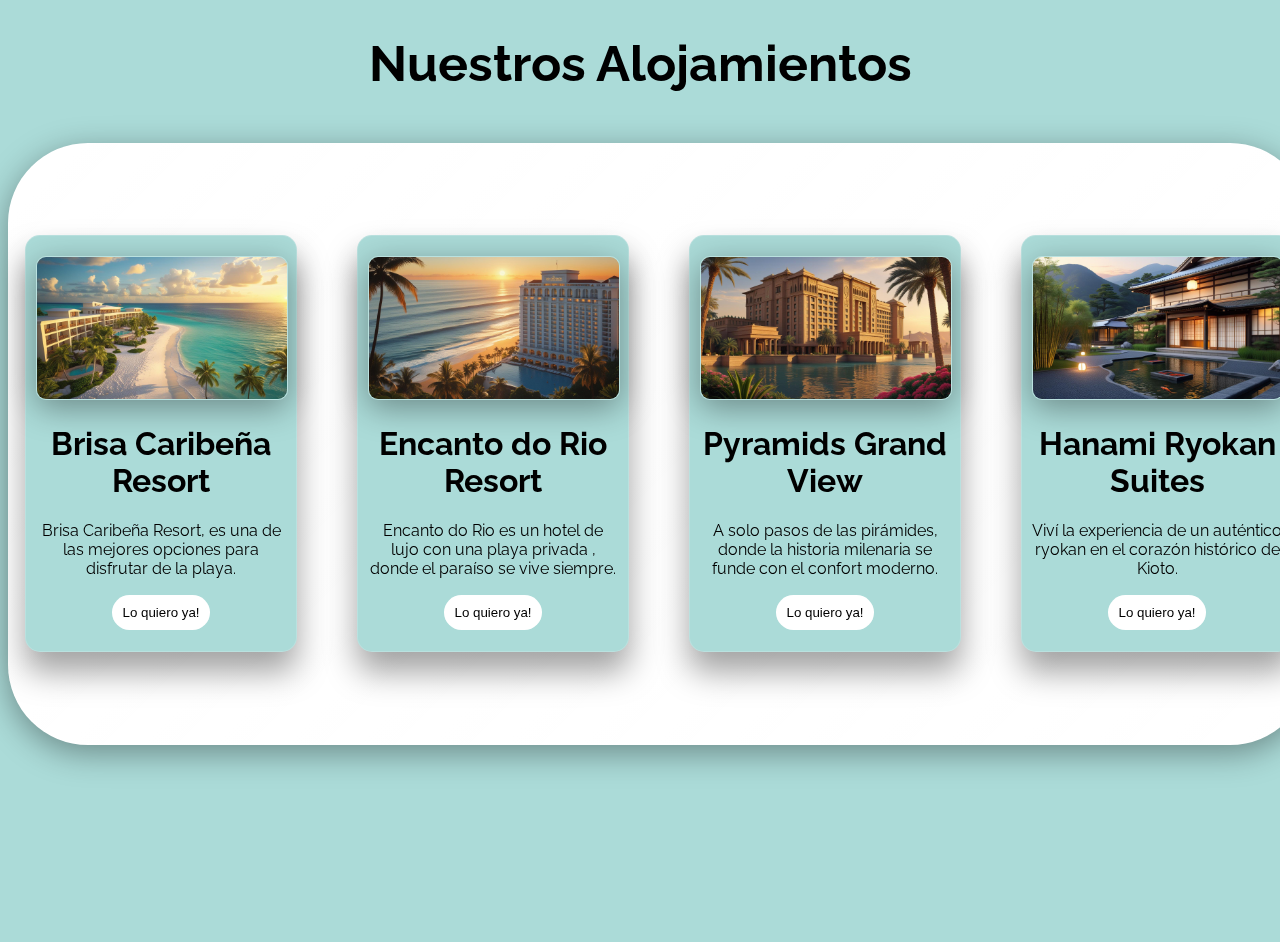
<file: alojamientos.html>
<!DOCTYPE html>
<html lang="en">
<head>
    <link rel="preconnect" href="https://fonts.googleapis.com">
<link rel="preconnect" href="https://fonts.gstatic.com" crossorigin>
<link href="https://fonts.googleapis.com/css2?family=Raleway:ital,wght@0,100..900;1,100..900&display=swap" rel="stylesheet">
    <link  rel="stylesheet" href="alojamientos.css">
    <meta charset="UTF-8">
    <meta name="viewport" content="width=device-width, initial-scale=1.0">
    <title>Alojamientos</title>
</head>
<body>
    <h1 class="titulo">Nuestros Alojamientos</h1>
<div class="container">
        <div class="mini-container">
            <img src="img/productos/Hotel-PuntaCana.jpg"  alt="Punta Cana Hotel" class="puntacanahotel" width="250" height="250">
            <div class="descripcion">
            <h1>Brisa Caribeña Resort</h1> 
             <p>Brisa Caribeña Resort, es una de las mejores opciones para disfrutar de la playa.</p>
              <div class="botones">
                <a href="principal.html">
                    <button class="boton">Lo quiero ya!</button>
                </a>
                </div>
        </div>
        </div>
         <div class="mini-container">
            <img src="img/productos/Hotel-Rio.jpg"  alt="Rio Hotel" class="riodejaneirohotel" width="250" height="  250 ">
            <div class="descripcion">
                <h1>Encanto do Rio Resort</h1> 
                <p>Encanto do Rio es un hotel de lujo con una playa privada , donde el paraíso se vive siempre.</p>
             <div class="botones">
                 <a href="principal.html"> 
                  <button class="boton">Lo quiero ya!</button>
                </a>
                </div>
            </div>
        </div>
         <div class="mini-container">
            <img src="img/productos/Hotel-Egipto.jpg"  alt="Egipto Hotel" class="egiptohotel" width="250" height="250">
            <div class="descripcion">
                <h1>Pyramids Grand View</h1> 
                <p>A solo pasos de las pirámides, donde la historia milenaria se funde con el confort moderno.</p>
           <div class="botones">
                <a  href="principal.html">
                  <button class="boton">Lo quiero ya!</button>
                </a>
                </div>
            </div>
        </div>
         <div class="mini-container">
            <img src="img/productos/Hotel-Japon.jpg"  alt="Japon Hotel" class="japonhotel" width="250" height="250">
            <div class="descripcion">
                <h1>Hanami Ryokan Suites</h1> 
                <p>Viví la experiencia de un auténtico ryokan en el corazón histórico de Kioto.</p>
           <div class="botones">
                 <a href="principal.html">
                    <button class="boton">Lo quiero ya!</button>
                </a>
                </div>
            </div>
        </div>

    
</div>
    <script src="js/principal.js"></script>
</body>
</html>
</file>
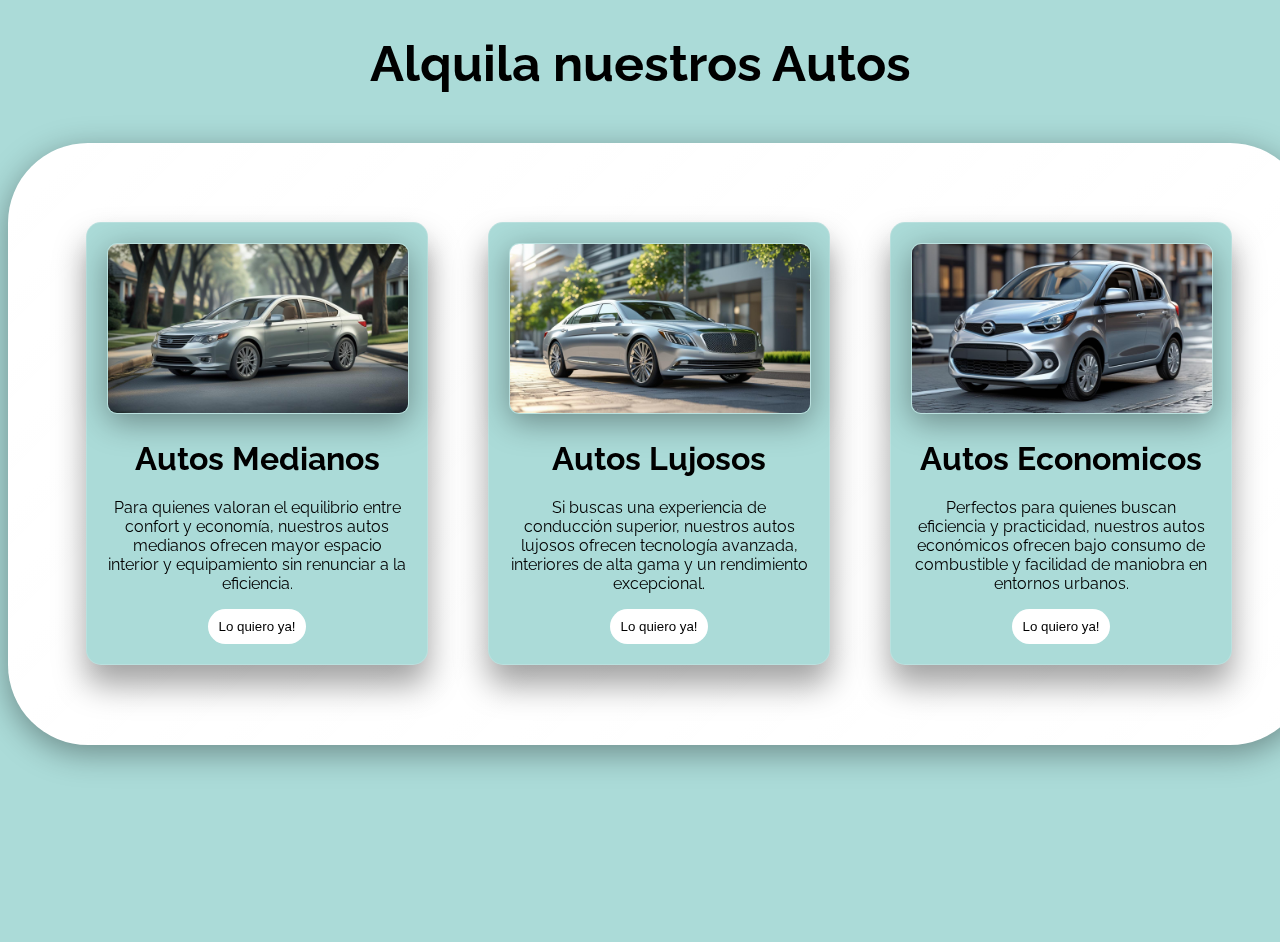
<file: autos.html>
<!DOCTYPE html>
<html lang="en">
<head>
    <link rel="preconnect" href="https://fonts.googleapis.com">
<link rel="preconnect" href="https://fonts.gstatic.com" crossorigin>
<link href="https://fonts.googleapis.com/css2?family=Raleway:ital,wght@0,100..900;1,100..900&display=swap" rel="stylesheet">
    <link  rel="stylesheet" href="autos.css">
    <meta charset="UTF-8">
    <meta name="viewport" content="width=device-width, initial-scale=1.0">
    <title>Auto</title>
</head>
<body>
      <h1 class="titulo">Alquila nuestros Autos</h1>
        <div class="glass-container">
            <div class="mini-container">
                <img src="img/productos/auto-mediano.jpg"  alt="Auto mediano" class="automediano" width="300" height="270">
                <div class="descripcion">
                    <h1>Autos Medianos</h1> 
                    <p>Para quienes valoran el equilibrio entre confort y economía, nuestros autos medianos ofrecen mayor espacio interior y equipamiento sin renunciar a la eficiencia. </p>
                 <div class="botones">
                  <a href="principal.html">
                   <button class="boton">Lo quiero ya!</button>

                </a>
               
                </div>
                </div>
            </div>
            <div class="mini-container">
                <img src="img/productos/auto-lujoso.jpg"  alt="Auto lujoso" class="autolujoso" width="300" height="270">
                <div class="descripcion">
                    <h1>Autos Lujosos</h1> 
                    <p>Si buscas una experiencia de conducción superior, nuestros autos lujosos ofrecen tecnología avanzada, interiores de alta gama y un rendimiento excepcional. 
</p>
 <div class="botones">
                  <a href="principal.html">
                  <button class="boton">Lo quiero ya!</button>

                </a>
               
                </div>
                </div>
            </div>
            <div class="mini-container">
                <img src="img/productos/auto-economico.jpg"  alt="auto-economico" class="autoeconomico" width="300" height="270"> 
                <div class="descripcion">
                    <h1>Autos Economicos</h1> 
                    <p>Perfectos para quienes buscan eficiencia y practicidad, nuestros autos económicos ofrecen bajo consumo de combustible y facilidad de maniobra en entornos urbanos.</p>
                <div class="botones">
                   <a href="principal.html">
                    <button class="boton">Lo quiero ya!</button>

                </a>
               
                </div>
                </div>
            </div>
            <script src="js/principal.js"></script>

</body>
</html>
</file>
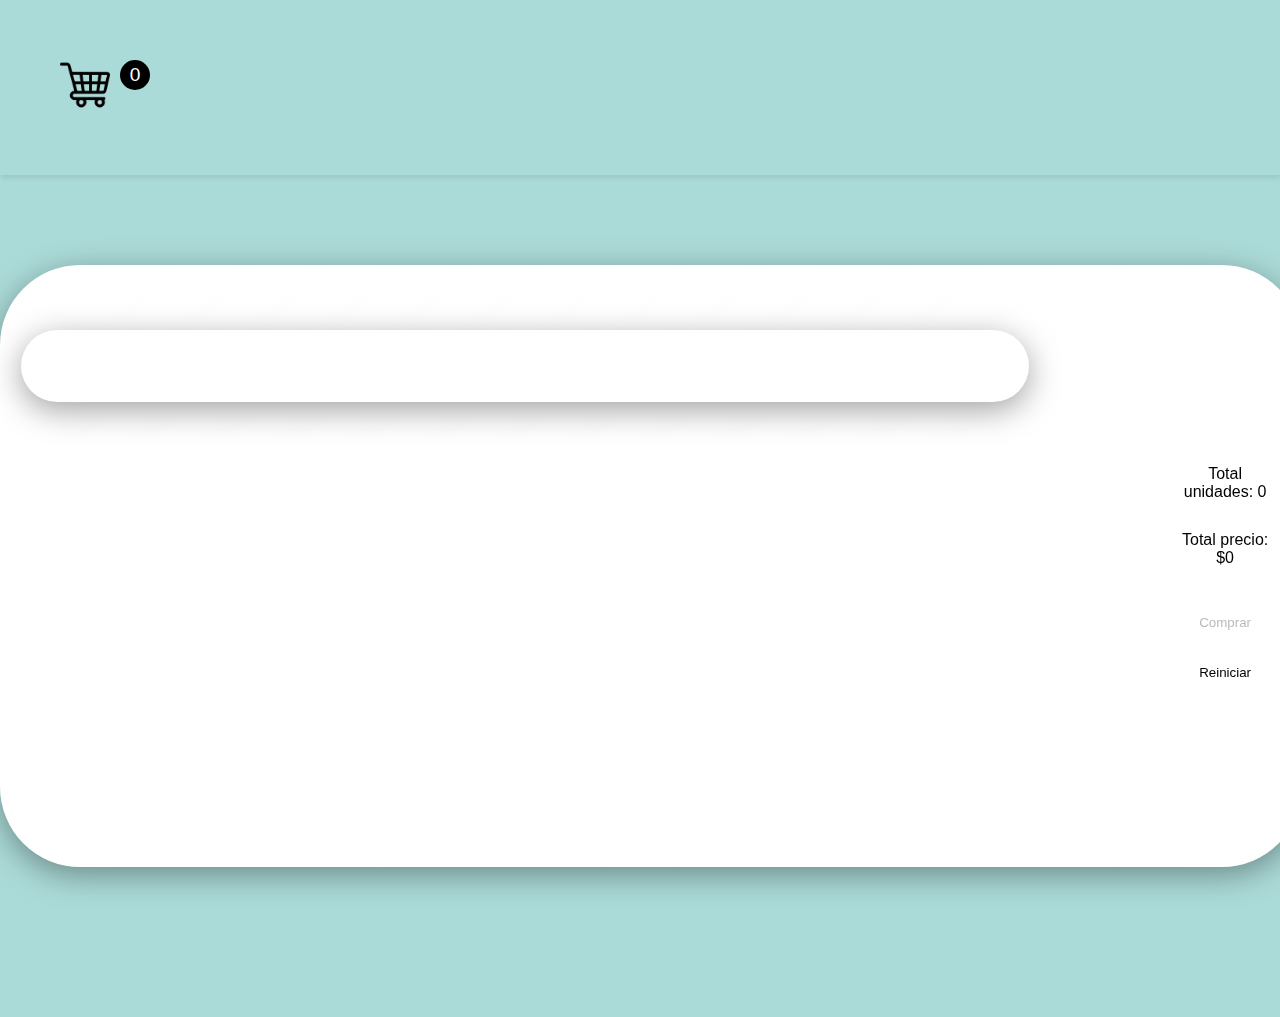
<file: carrito.html>
<!DOCTYPE html>
<html lang="es">
<head>
	<meta charset="UTF-8">
	<meta http-equiv="X-UA-Compatible" content="IE=edge">
	<meta name="viewport" content="width=device-width, initial-scale=1.0">
	<link rel="stylesheet" href="principal.css">
  	<link rel="stylesheet" href="carrito.css">
	<script src="./js/articulos.js"></script>
  <script src="./js/carritoService.js" defer></script>
	<script src="./js/carrito.js" defer></script>
	<title>Carrito</title>
</head>
<body>
  <header class="cabeza">
		<nav>
			<div class>
				<a href="./carrito.html" id="carrito"><img src="./img/icono/shopping-cart.png" alt="icono-carrito"><span id="cuenta-carrito">0</span></a>
			</div>
		</nav>
	</header>
	<main>
	<section id="general">
	<div class="container">
		<div class="mini-container">
			</div>
		<!-- <p id="carrito-vacio">Ups! El carrito está vacío, <a href="./principal.html" class="boton">elige algunos productos</a></p> -->
		<section id="carrito-container">

		</section>
  		<section id="totales">
    	<p>Total unidades: <span id="cantidad">0</span></p>
    	<p>Total precio: $<span id="precio">0</span></p>
    	<button disabled class="comprar">Comprar</button>
    	<button id="reiniciar" class="reiniciar">Reiniciar</button>
		
	</div>
  </section>
  </section>
</main>
	
</body>
</html>
</file>
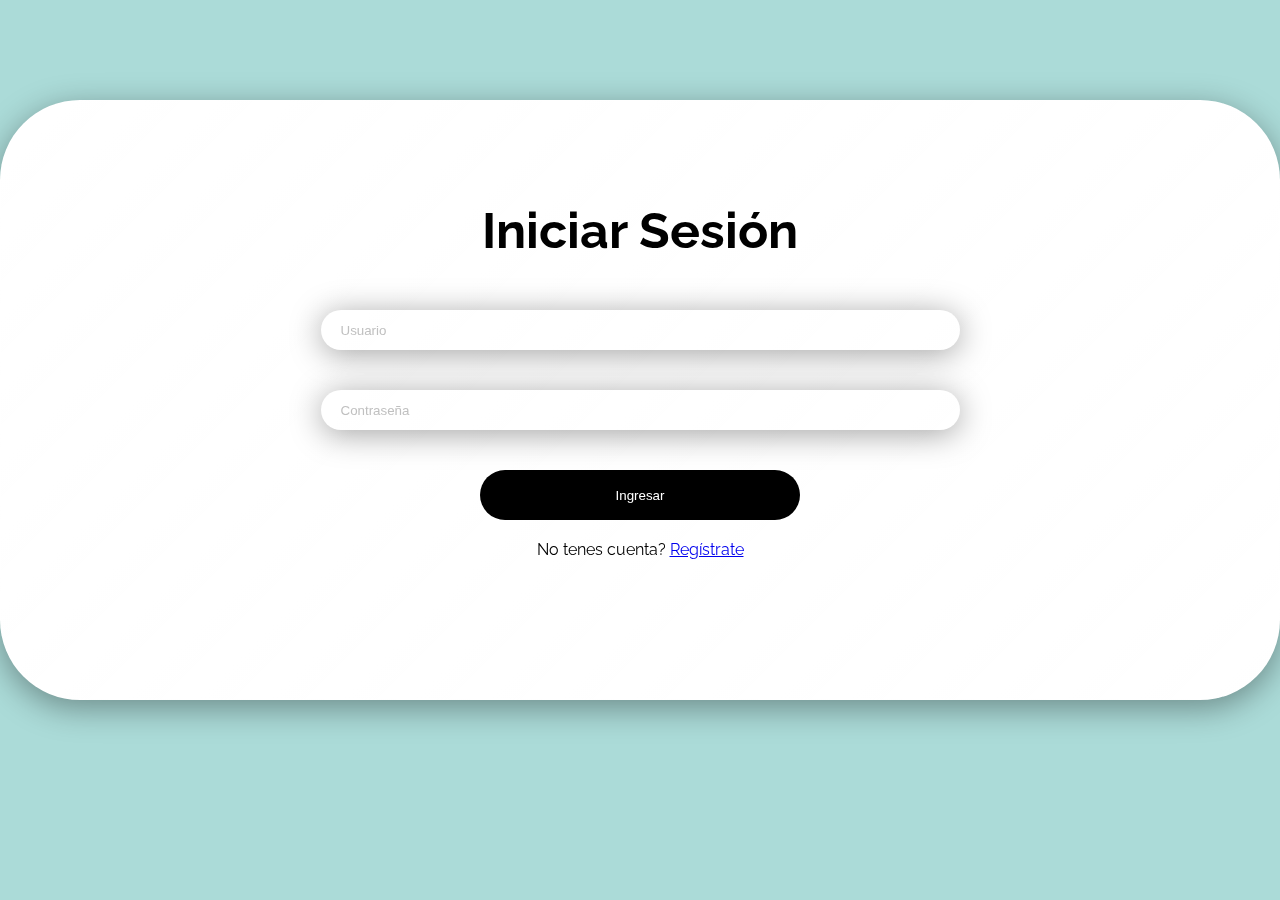
<file: iniciarsesion.html>
<!DOCTYPE html>
<html lang="en">
<head>
    <link rel="preconnect" href="https://fonts.googleapis.com">
<link rel="preconnect" href="https://fonts.gstatic.com" crossorigin>
<link href="https://fonts.googleapis.com/css2?family=Raleway:ital,wght@0,100..900;1,100..900&display=swap" rel="stylesheet">
    <link  rel="stylesheet" href="iniciarsesion.css">
    <meta charset="UTF-8">
    <meta name="viewport" content="width=device-width, initial-scale=1.0">
    <link href="https://unpkg.com/boxicons@2.1.4/css/boxicons.min.css" rel="stylesheet">
    <title>Iniciar Sesión</title>
</head>
<body>
    <div class="contenedor">
        <h1>Iniciar Sesión</h1>
        <div class="input-box">
            <input id="nombre" type="text" placeholder="Usuario" required>
                
        </div>
        <div class="input-box">
            <input id="contraseña" type="password" placeholder="Contraseña" required>
                
        </div>
            <button class="btn">Ingresar</button>
            <p id="mensaje"></p>
            <div class="registro-link"></div>
               <p>No tenes cuenta? <a href="registrarse.html">Regístrate</a></p>
        </div>
    </div>
    <script src="iniciarsesion.js"></script>
</body>
</html>
</file>
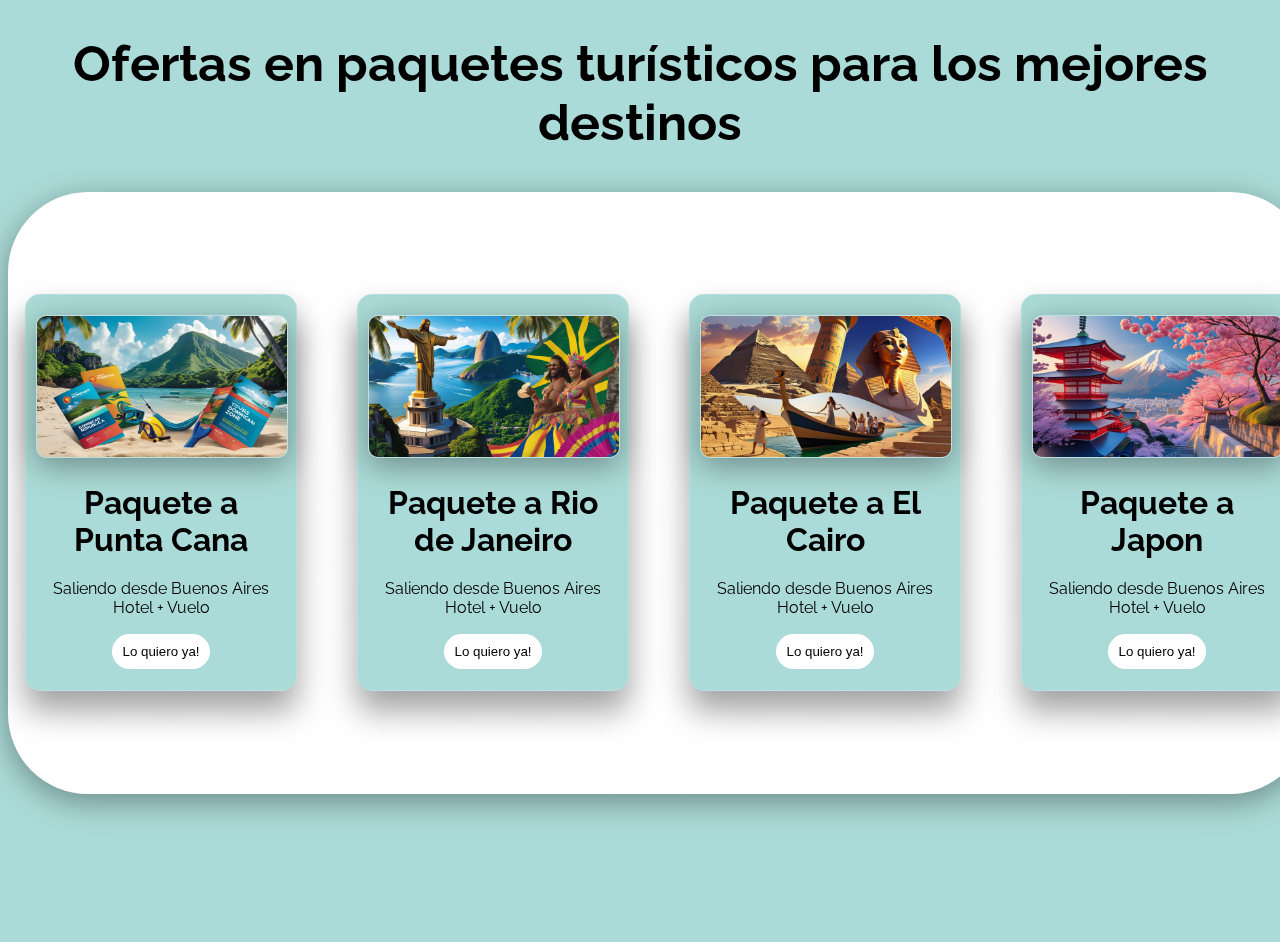
<file: paquetes.html>
<!DOCTYPE html>
<html lang="en">
<head>
    <link rel="preconnect" href="https://fonts.googleapis.com">
<link rel="preconnect" href="https://fonts.gstatic.com" crossorigin>
<link href="https://fonts.googleapis.com/css2?family=Raleway:ital,wght@0,100..900;1,100..900&display=swap" rel="stylesheet">
    <link  rel="stylesheet" href="paquetes.css">
    <meta charset="UTF-8">
    <meta name="viewport" content="width=device-width, initial-scale=1.0">
    <title>Paquetes</title>
</head>
<body>
    <h1 class="titulo">Ofertas en paquetes turísticos para los mejores destinos</h1>
     <div class="container">
        <div class="mini-container">
            <img src="img/productos/paquete-puntacana.jpg"   alt="Punta Cana paquete" class="puntacanapaquete" width="250" height="250">
            <div class="descripcion">
            <h1>Paquete a Punta Cana</h1>
             <p>Saliendo desde Buenos Aires <br>
                Hotel + Vuelo
            </p>
            <div class="botones">
               <a href="principal.html">
                <button class="boton">Lo quiero ya!</button>
            </a>
                
            </div>
        </div>
        </div>
         <div class="mini-container">
            <img src="img/productos/paquete-brasil.jpg"  alt="Rio paquete" class="riopaquete" width="250" height="  250 ">
            <div class="descripcion">
                <h1>Paquete a Rio de Janeiro</h1>
                <p>Saliendo desde Buenos Aires <br>
                        Hotel + Vuelo
                </p>
            <div class="botones">
                  <a href="principal.html">
                  <button class="boton">Lo quiero ya!</button>

                </a>
                
                </div>
            </div>
        </div>
         <div class="mini-container">
            <img src="img/productos/paquete-egipto.jpg"  alt="Egipto paquete" class="egiptopaquete" width="250" height="250">
            <div class="descripcion">
                <h1>Paquete a El Cairo</h1>
                <p>
                    Saliendo desde Buenos Aires <br>
                    Hotel + Vuelo
                </p>
            <div class="botones">
                   <a href="principal.html">
                     <button class="boton">Lo quiero ya!</button>

                </a>
                
                </div>
            </div>
        </div>
         <div class="mini-container">
            <img src="img/productos/paquete-japon.jpg"    alt="Japon paquete" class="japonpaquete" width="250" height="250">
            <div class="descripcion">
                <h1>Paquete a Japon</h1>
                <p>
                    Saliendo desde Buenos Aires <br>
                    Hotel + Vuelo
                    
                </p>
                <div class="botones">
                   <a href="principal.html">
                    <button class="boton">Lo quiero ya!</button>
                </a>
                
                </div>
            </div>
        </div>
            <script src="js/principal.js"></script>
</body>
</html>
</file>
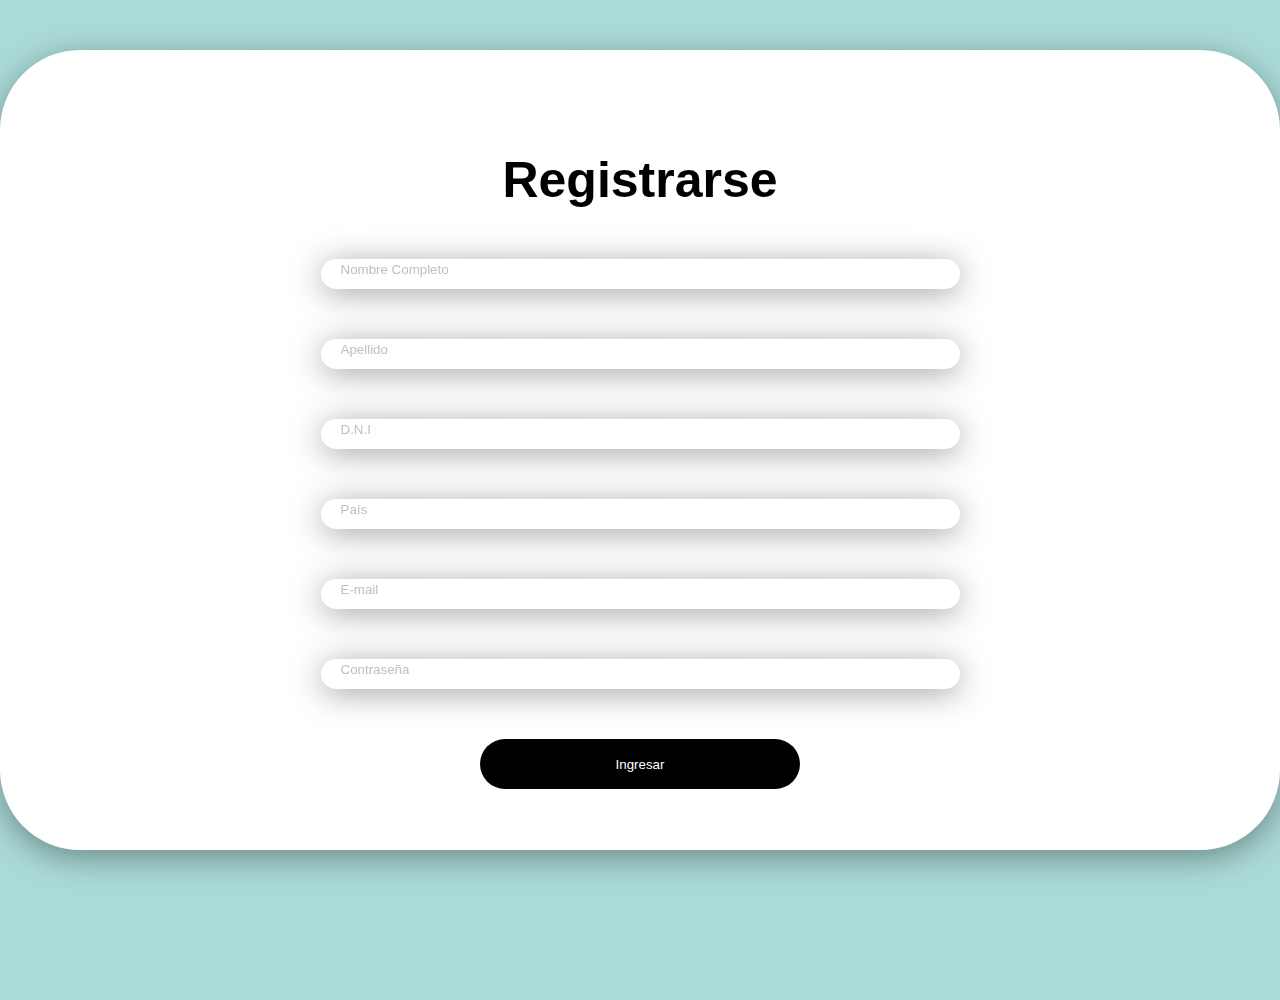
<file: registrarse.html>
<!DOCTYPE html>
<html lang="en">
<head>
    <link rel="stylesheet" href="registrarse.css">
    <meta charset="UTF-8">
    <meta name="viewport" content="width=device-width, initial-scale=1.0">
    <title>Registrarse</title>
</head>
<body>
     <div class="contenedor">
        <h1>Registrarse</h1>
        <div class="input-box">
            <input id="nombre" type="text" placeholder="Nombre Completo" required>
                
        </div>
        <div class="input-box">
            <input id="apellido" type="text" placeholder="Apellido" required>
                
        </div>
        <div class="input-box">
            <input id="dni" type="number" placeholder="D.N.I" required>
                
        </div>
        <div class="input-box">
            <input id="pais" type="text" placeholder="País" required>
                
        </div>
        <div class="input-box">
            <input id="email" type="mail" placeholder="E-mail" required>
                
        </div>
        <div class="input-box">
            <input id="contraseña" type="password" placeholder="Contraseña" required>
                
        </div>
            <button class="btn">Ingresar</button>
    <script src="registrarse.js"></script>
</body>
</html>
</file>
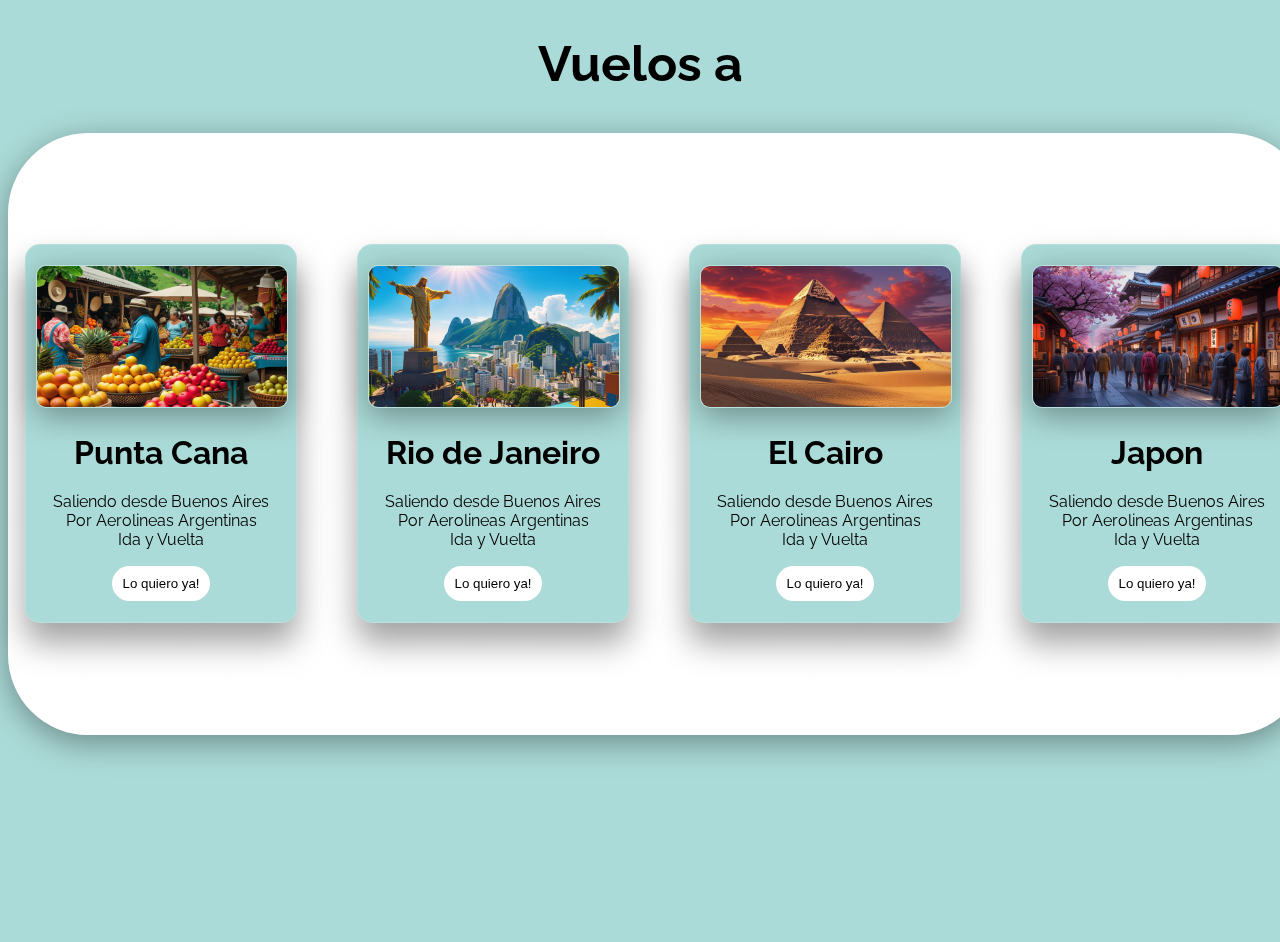
<file: vuelos.html>
<!DOCTYPE html>
<html lang="en">
<head>
    <link rel="preconnect" href="https://fonts.googleapis.com">
<link rel="preconnect" href="https://fonts.gstatic.com" crossorigin>
<link href="https://fonts.googleapis.com/css2?family=Raleway:ital,wght@0,100..900;1,100..900&display=swap" rel="stylesheet">
    <link  rel="stylesheet" href="vuelos.css">
    <meta charset="UTF-8">
    <meta name="viewport" content="width=device-width, initial-scale=1.0">
    <title>Vuelos</title>
</head>
<body>
    <h1 class="titulo">Vuelos a</h1>
    <div class="container">
        <div class="mini-container">
            <img src="img/productos/Republica-Dominicana.jpg"  alt="Punta Cana vuelo" class="puntacanavuelo" width="250" height="250">
            <div class="descripcion">
                <h1>Punta Cana</h1>
                <p>Saliendo desde Buenos Aires <br>
                    Por Aerolineas Argentinas <br>
                    Ida y Vuelta
                </p>
            <div class="botones">
                 <a href="principal.html">
                 <button class="boton">Lo quiero ya!</button>
                </a>
               
            </div>
            </div>
            </div>
        <div class="mini-container">
            <img src="img/productos/Brasil.jpg"  alt="Rio vuelo" class="riodejaneirovuelo" width="250" height="  250 ">
            <div class="descripcion">
                <h1> Rio de Janeiro</h1> 
                <p>Saliendo desde Buenos Aires <br>
                    Por Aerolineas Argentinas <br>
                    Ida y Vuelta
                </p>
            <div class="botones">
                   <a href="principal.html">
                    <button class="boton">Lo quiero ya!</button>
                </a>
               
            </div>
            </div>
        </div>
         <div class="mini-container">
            <img src="img/productos/Giza.jpg"  alt="Egipto vuelo" class="egiptovuelo" width="250" height="250">
            <div class="descripcion">
                <h1>El Cairo</h1> 
                <p>
                    Saliendo desde Buenos Aires <br>
                    Por Aerolineas Argentinas <br>
                    Ida y Vuelta
                </p>
            <div class="botones">
                   <a href="principal.html">
                   <button class="boton">Lo quiero ya!</button>

                </a>
               
            </div>
            </div>
        </div>
         <div class="mini-container">
            <img src="img/productos/Japon.jpg"  alt="Japon vuelo" class="japonvuelo" width="250" height="250">
            <div class="descripcion">
                <h1> Japon</h1> 
                <p>
                    Saliendo desde Buenos Aires <br>
                    Por Aerolineas Argentinas <br>  
                    Ida y Vuelta
                </p>
            <div class="botones">
                   <a href="carrito.html">
                   <button class="boton">Lo quiero ya!</button>

                </a>
               
            </div>
            </div>
        </div>
        <script src="js/principal.js"></script>
</body>
</html>
</file>
<file: alojamientos.css>
body{
    justify-content: center;
    align-items: center;
    height: 100vh;
    background-color:#abdbd8;
  font-family: "Raleway", sans-serif;
  font-optical-sizing: auto;
  font-weight: 400;
  font-style: normal;

   }
.container{  background: linear-gradient(135deg, rgba(255, 255, 255, 0.1), rgba(255, 255, 255, 0));
backdrop-filter: blur(10px);
border-radius: 80px;
border:1px solid rgba(255, 255, 255, 0.18);
box-shadow: 0 8px 32px 0 rgba(0, 0, 0, 0.37);
place-items: center;
height: 600px;
width: 1300px;
margin-top: 100px;
margin-bottom: 150px;
background-color: white;
margin: 50px auto 150px auto;
display: flex;
justify-content: center;
align-items: center;
gap: 60px;

}
.puntacanahotel{
    border-radius: 15px;
    border:1px solid rgba(255, 255, 255, 0.18);
     box-shadow: 0 8px 32px 0 rgba(0, 0, 0, 0.37); 
      width: 100%;
     height: auto;
     object-fit: cover;
     border-radius: 10px;


}
.riodejaneirohotel{
    border-radius: 15px;
    border:1px solid rgba(255, 255, 255, 0.18);
    box-shadow: 0 8px 32px 0 rgba(0, 0, 0, 0.37);
     width: 100%;
     height: auto;
     object-fit: cover;
     border-radius: 10px;

  
}
.egiptohotel{
    border-radius: 15px;
    border:1px solid rgba(255, 255, 255, 0.18);
     box-shadow: 0 8px 32px 0 rgba(0, 0, 0, 0.37);
      width: 100%;
     height: auto;
     object-fit: cover;
     border-radius: 10px;


}
.japonhotel{
    border-radius: 15px;
    border:1px solid rgba(255, 255, 255, 0.18);
     box-shadow: 0 8px 32px 0 rgba(0, 0, 0, 0.37);
      width: 100%;
     height: auto;
     object-fit: cover;
     border-radius: 10px;


}

.mini-container{
    background-color: #abdbd8;
    padding: 20px 10px;
    border-radius: 15px;
    border:1px solid rgba(255, 255, 255, 0.18);
    box-shadow: 0 20px 32px 0 rgba(0, 0, 0, 0.37);
    text-align: center;
    width: 250px;
      transition: 0.3s;
    
}
.mini-container:hover{
    transform: scale(1.2);
    transition: 0.5s;
}
h1{
    text-align: center;
}
.titulo{
    text-align: center;
    font-size: 50px;
}
.botones{
    display: flex;
    justify-content: center;
    align-items: center;
    padding: 1px;
    gap: 15px;
}
.boton{
background-color: white;
border-radius: 30px;
color: black;
padding: 10px;
transition: 0.3s;
border:none;
}
.boton:hover{
    transform: scale(1.1);
    transition: 0.5s;
    box-shadow: 0 4px 32px 0 rgba(0, 0, 0, 0.37);
}
</file>
<file: autos.css>
body{
    justify-content: center;
    align-items: center;
    height: 100vh;
    background-color:#abdbd8;
  font-family: "Raleway", sans-serif;
  font-optical-sizing: auto;
  font-weight: weight;
  font-style: normal;

   }



.glass-container{  background: linear-gradient(135deg, rgba(255, 255, 255, 0.1), rgba(255, 255, 255, 0));
backdrop-filter: blur(10px);
border-radius: 80px;
border:1px solid rgba(255, 255, 255, 0.18);
box-shadow: 0 8px 32px 0 rgba(0, 0, 0, 0.37);
place-items: center;
height: 600px;
width: 1300px;
margin-top: 100px;
margin-bottom: 150px;
background-color: white;
margin:50px auto 150px auto;
display: flex;
justify-content: center;
align-items: center;
gap: 60px;
}


.automediano{
    border-radius: 15px;
    border:1px solid rgba(255, 255, 255, 0.18);
     box-shadow: 0 8px 32px 0 rgba(0, 0, 0, 0.37); 
       width: 100%;
     height: auto;
     object-fit: cover;
     border-radius: 10px;

}
.autolujoso{
    border-radius: 15px;
    border:1px solid rgba(255, 255, 255, 0.18);
    box-shadow: 0 8px 32px 0 rgba(0, 0, 0, 0.37);
      width: 100%;
     height: auto;
     object-fit: cover;
     border-radius: 10px;
  
}
.autoeconomico{
    border-radius: 15px;
    border:1px solid rgba(255, 255, 255, 0.18);
     box-shadow: 0 8px 32px 0 rgba(0, 0, 0, 0.37);
       width: 100%;
     height: auto;
     object-fit: cover;
     border-radius: 10px;

}
.mini-container{
    background-color: #abdbd8;
    padding: 20px;
    border-radius: 15px;
    border:1px solid rgba(255, 255, 255, 0.18);
    box-shadow: 0 20px 32px 0 rgba(0, 0, 0, 0.37);
    text-align: center;
    width: 300px;
    transition: 0.3s;
    
}
.mini-container:hover{
    transform: scale(1.2);
    transition: 0.5s;
}
.titulo{
    text-align: center;
    font-size: 50px;
}
.boton{
background-color: white;
border-radius: 30px;
color: black;
padding: 10px;
transition: 0.3s;
border:none;
}
.boton:hover{
    transform: scale(1.1);
    transition: 0.5s;
    box-shadow: 0 4px 32px 0 rgba(0, 0, 0, 0.37);
}
</file>
<file: principal.css>
:root{
  --color-acento: black;
  --color-acento-claro: white;
  --color-texto: black;

}

body{
  margin: 0;
  font-family: 'Trebuchet MS', 'Lucida Sans Unicode', 'Lucida Grande', 'Lucida Sans', Arial, sans-serif;
  display: flex;
  flex-direction: column;
  height: 100vh;
  background-color: #abdbd8;
}

h3, p{
  margin: 30px;
}

.escondido{
  display: none;
}

a{
  margin-right: 30px;
  border:unset;
  cursor:pointer;
  text-decoration: none;
  transition: 200ms;
  color: white;
}

button{
  transition: 200ms;
}

a:hover:not(#carrito), button:hover{
  color: var(--color-acento);
}

/* Header */
header{
  box-shadow: 1px 3px 5px rgba(0, 0, 0, 0.09);
  margin-bottom: 10px;
  font-size: larger;
}

header nav{
  display: flex;
  justify-content: space-between;
  margin:  60px;
}

#logo{
  height: 40px;
  margin: 20px;
}

header nav div{
  display: flex;
  align-items: center;
  gap: 40px;
}

header nav img{
  height: 50px;

}

#cuenta-carrito{
  position: absolute;
  background-color: var(--color-acento);
  border-radius: 100%;
  display: inline-block;
  height: 30px;
  line-height: 30px;
  aspect-ratio: 1;
  text-align: center;
margin-left: 10px;

  /* margin-bottom: 15px; */
}

footer{
  text-align: center;
  box-shadow: -1px -3px 5px rgba(0, 0, 0, 0.09);
  padding-top: 2px;
  margin-top: auto;
}

footer a{
  text-decoration: underline;
}
</file>
<file: carrito.css>
#cart-container{
  max-width: 500px;
  margin: auto;
  border-radius: 30px;
}

.tarjeta-producto{
  display: flex;
  align-items: center;
  height: 100px;
  gap: 20px;
  border-radius: 30px;
}

.tarjeta-producto img{
  height: 100%;
}

.tarjeta-producto h3{
  width: 130px;
  border-radius: 30px;
}
.tarjeta-producto div{
  background-color: var(--color-acento-claro);
  padding: 3px;
  border-radius: 30px;
}

#totales{
  text-align: center;
}

#carrito-vacio{
  text-align: center;
}
.container{
      background: linear-gradient(135deg, rgba(255, 255, 255, 0.1), rgba(255, 255, 255, 0));
backdrop-filter: blur(10px);
border-radius: 80px;
border:1px solid rgba(255, 255, 255, 0.18);
box-shadow: 0 8px 32px 0 rgba(0, 0, 0, 0.37);
place-items: center;
height: 600px;
width: 1300px;

background-color: white;
margin:50px auto 150px auto;
display: flex;
justify-content: center;
align-items: center;
gap: 60px;
margin-top: 0;
padding-top: 0;
}
.boton{
    color: rgb(6, 6, 59);}
.mini-container{
     background: linear-gradient(135deg, rgba(255, 255, 255, 0.1), rgba(255, 255, 255, 0));
backdrop-filter: blur(10px);
border-radius: 80px;
border:1px solid rgba(255, 255, 255, 0.18);
box-shadow: 0 8px 32px 0 rgba(0, 0, 0, 0.37);
place-items: center;
height: 70px;
width: 1200px;
margin-top: -30px;
margin-bottom: 150px;
background-color: white;
margin:50px auto 150px auto;
display: flex;
justify-content: left;
align-items: left;
gap: 60px;
margin-left: 20px;
margin-top: 0;
margin-bottom: 400px;

}
.cabeza{
    margin-bottom: 90px;
}
.comprar{
     width: 50%;
    height: 50px;
    background-color: white;
   
    border-radius: 40px;
    border: none;
   
}
#reiniciar{
    width: 50%;
    height: 50px;
    background-color: white;
    
    border-radius: 40px;
    border: none;
   
}
</file>
<file: iniciarsesion.css>
*{
    margin: 0;
    padding: 0;
    box-sizing: border-box;
}
body{
    background-color: #abdbd8;
    background-position: center;
    display: flex;
    justify-content: center;
    align-items: center;
    min-height: 100vh;
     font-family: "Raleway", sans-serif;
  font-optical-sizing: auto;
  font-weight: 400;
  font-style: normal;
}
.contenedor{
   background: linear-gradient(135deg, rgba(255, 255, 255, 0.1), rgba(255, 255, 255, 0));
backdrop-filter: blur(10px);
border-radius: 80px;
border:1px solid rgba(255, 255, 255, 0.18);
box-shadow: 0 8px 32px 0 rgba(0, 0, 0, 0.37);
height: 600px;
width: 1300px;
margin-top: 100px;
margin-bottom: 150px;
background-color: white;
margin:50px auto 150px auto;
text-align: center;
padding-top: 100px;
padding-bottom: 50px;

}
.contenedor h1{
    font-size: 50px;
    text-align: center;
    margin-bottom: 50px;
}
.contenedor .input-box{
    width: 100%;
    height: 50px;
    margin: 30px 0 ;
   
    
}
.input-box input{
    width: 50%;
    border: ghostwhite;
    height: 50%;
    background: transparent;
    outline: none;
    border-radius: 40px;
    padding: 20px 45px 20px 20px;
     box-shadow: 0 4px 32px 0 rgba(0, 0, 0, 0.37);

}
.input-box input::placeholder{
    color: silver;
}
.input-box i{
    position: relative;
    right: 20px;
    top: 50%;
    transform: translateY(-55);
    font-size: 20px;
}
.contenedor .btn{
    width: 25%;
    height: 50px;
    background-color: black;
    border: none;
    outline: none;
    border-radius: 40px;
    color: white;
    transition: 0.3s;
}
.contenedor .btn:hover{
    transform: scale(1.1);
    transition: 0.5s;  
    }
.contenedor .registro-link{
    font-size: 14.5px;
    text-align: center;
    margin: 20px 0 15px;
}
.registro-link p a{
    color: black;
    text-decoration: none;
    font-weight: 600;
}
.registro-link p a:hover{
    text-decoration: underline;
    }
</file>
<file: paquetes.css>
body{
    justify-content: center;
    align-items: center;
    height: 100vh;
    background-color:#abdbd8;
  font-family: "Raleway", sans-serif;
  font-optical-sizing: auto;
  font-weight: 400;
  font-style: normal;

   }
.container{  background: linear-gradient(135deg, rgba(255, 255, 255, 0.1), rgba(255, 255, 255, 0));
backdrop-filter: blur(10px);
border-radius: 80px;
border:1px solid rgba(255, 255, 255, 0.18);
box-shadow: 0 8px 32px 0 rgba(0, 0, 0, 0.37);
place-items: center;
height: 600px;
width: 1300px;
margin-top: 100px;
margin-bottom: 150px;
background-color: white;
margin: 40px auto 150px auto;
display: flex;
justify-content: center;
align-items: center;
gap: 60px;

}
.puntacanapaquete{
    border-radius: 15px;
    border:1px solid rgba(255, 255, 255, 0.18);
     box-shadow: 0 8px 32px 0 rgba(0, 0, 0, 0.37); 
      width: 100%;
     height: auto;
     object-fit: cover;
     border-radius: 10px;
     


}
.riopaquete{
    border-radius: 15px;
    border:1px solid rgba(255, 255, 255, 0.18);
    box-shadow: 0 8px 32px 0 rgba(0, 0, 0, 0.37);
   width: 100%;
     height: auto;
     object-fit: cover;
     border-radius: 10px;

}
.egiptopaquete{
    border-radius: 15px;
    border:1px solid rgba(255, 255, 255, 0.18);
     box-shadow: 0 8px 32px 0 rgba(0, 0, 0, 0.37);
 width: 100%;
     height: auto;
     object-fit: cover;
     border-radius: 10px;

}
.japonpaquete{
    border-radius: 15px;
    border:1px solid rgba(255, 255, 255, 0.18);
     box-shadow: 0 8px 32px 0 rgba(0, 0, 0, 0.37);
 width: 100%;
     height: auto;
     object-fit: cover;
     border-radius: 10px;

}

.mini-container{
    background-color: #abdbd8;
    padding: 20px 10px;
    border-radius: 15px;
    border:1px solid rgba(255, 255, 255, 0.18);
    box-shadow: 0 20px 32px 0 rgba(0, 0, 0, 0.37);
    text-align: center;
    width: 250px;
    max-height: 447px;
      transition: 0.3s;
    
}
.mini-container:hover{
    transform: scale(1.2);
    transition: 0.5s;
}
h1{
    text-align: center;
 
}
.titulo{
    text-align: center;
    font-size: 50px;
}
.botones{
    display: flex;
    justify-content: center;
    align-items: center;
    padding: 1px;
    gap: 15px;
}
.boton{
background-color: white;
border-radius: 30px;
color: black;
padding: 10px;
transition: 0.3s;
border:none;
}
.boton:hover{
    transform: scale(1.1);
    transition: 0.5s;
    box-shadow: 0 4px 32px 0 rgba(0, 0, 0, 0.37);
}
</file>
<file: registrarse.css>
*{
    margin: 0;
    padding: 0;
    box-sizing: border-box;
}
body{
    background-color: #abdbd8;
    background-position: center;
    display: flex;
    justify-content: center;
    align-items: center;
    min-height: 100vh;
     font-family: "Raleway", sans-serif;
  font-optical-sizing: auto;
  font-weight: 400;
  font-style: normal;
}
.contenedor{
   background: linear-gradient(135deg, rgba(255, 255, 255, 0.1), rgba(255, 255, 255, 0));
backdrop-filter: blur(10px);
border-radius: 80px;
border:1px solid rgba(255, 255, 255, 0.18);
box-shadow: 0 8px 32px 0 rgba(0, 0, 0, 0.37);
height: 800px;
width: 1300px;
margin-top: 100px;
margin-bottom: 150px;
background-color: white;
margin:50px auto 150px auto;
text-align: center;
padding-top: 100px;
padding-bottom: 50px;

}
.contenedor h1{
    font-size: 50px;
    text-align: center;
    margin-bottom: 50px;
}
.contenedor .input-box{
    width: 100%;
    height: 50px;
    margin: 30px 0 ;
   
    
}
.input-box input{
    width: 50%;
    border: ghostwhite;
    height: 50%;
    background: transparent;
    outline: none;
    border-radius: 40px;
    padding: 10px 45px 20px 20px;
     box-shadow: 0 4px 32px 0 rgba(0, 0, 0, 0.37);
    
}
.input-box input::placeholder{
    color: silver;
}
.input-box i{
    position: relative;
    right: 20px;
    top: 50%;
    transform: translateY(-55);
    font-size: 20px;
}
.contenedor .btn{
    width: 25%;
    height: 50px;
    background-color: black;
    border: none;
    outline: none;
    border-radius: 40px;
    color: white;
    transition: 0.3s;
}
.contenedor .btn:hover{
    transform: scale(1.1);
    transition: 0.5s;  
    }
</file>
<file: vuelos.css>
body{
    justify-content: center;
    align-items: center;
    height: 100vh;
    background-color:#abdbd8;
  font-family: "Raleway", sans-serif;
  font-optical-sizing: auto;
  font-weight: 400;
  font-style: normal;

   }
.container{  background: linear-gradient(135deg, rgba(255, 255, 255, 0.1), rgba(255, 255, 255, 0));
backdrop-filter: blur(10px);
border-radius: 80px;
border:1px solid rgba(255, 255, 255, 0.18);
box-shadow: 0 8px 32px 0 rgba(0, 0, 0, 0.37);
place-items: center;
height: 600px;
width: 1300px;
margin-top: 100px;
margin-bottom: 150px;
background-color: white;
margin: 40px auto 150px auto;
display: flex;
justify-content: center;
align-items: center;
gap: 60px;

}
.puntacanavuelo{
    border-radius: 15px;
    border:1px solid rgba(255, 255, 255, 0.18);
     box-shadow: 0 8px 32px 0 rgba(0, 0, 0, 0.37);
      width: 100%;
     height: auto;
     object-fit: cover;
     border-radius: 10px;



}
.riodejaneirovuelo{
    border-radius: 15px;
    border:1px solid rgba(255, 255, 255, 0.18);
    box-shadow: 0 8px 32px 0 rgba(0, 0, 0, 0.37);
     width: 100%;
     height: auto;
     object-fit: cover;
     border-radius: 10px;

  
}
.egiptovuelo{
    border-radius: 15px;
    border:1px solid rgba(255, 255, 255, 0.18);
     box-shadow: 0 8px 32px 0 rgba(0, 0, 0, 0.37);
      width: 100%;
     height: auto;
     object-fit: cover;
     border-radius: 10px;


}
.japonvuelo{
    border-radius: 15px;
    border:1px solid rgba(255, 255, 255, 0.18);
     box-shadow: 0 8px 32px 0 rgba(0, 0, 0, 0.37);
     width: 100%;
     height: auto;
     object-fit: cover;
     border-radius: 10px;

}

.mini-container{
    background-color: #abdbd8;
    padding: 20px 10px;
    border-radius: 15px;
    border:1px solid rgba(255, 255, 255, 0.18);
    box-shadow: 0 20px 32px 0 rgba(0, 0, 0, 0.37);
    text-align: center;
    width: 250px;
    max-height: 447px;
      transition: 0.3s;
    
}
.mini-container:hover{
    transform: scale(1.2);
    transition: 0.5s;
}
h1{
    text-align: center;
 
}
.titulo{
    text-align: center;
    font-size: 50px;
}
.botones{
    display: flex;
    justify-content: center;
    align-items: center;
    padding: 1px;
    gap: 20px;

}
.boton{
background-color: white;
border-radius: 30px;
color: black;
padding: 10px;
transition: 0.3s;
border:none;
}
.boton:hover{
    transform: scale(1.1);
    transition: 0.5s;
    box-shadow: 0 4px 32px 0 rgba(0, 0, 0, 0.37);
}
</file>
